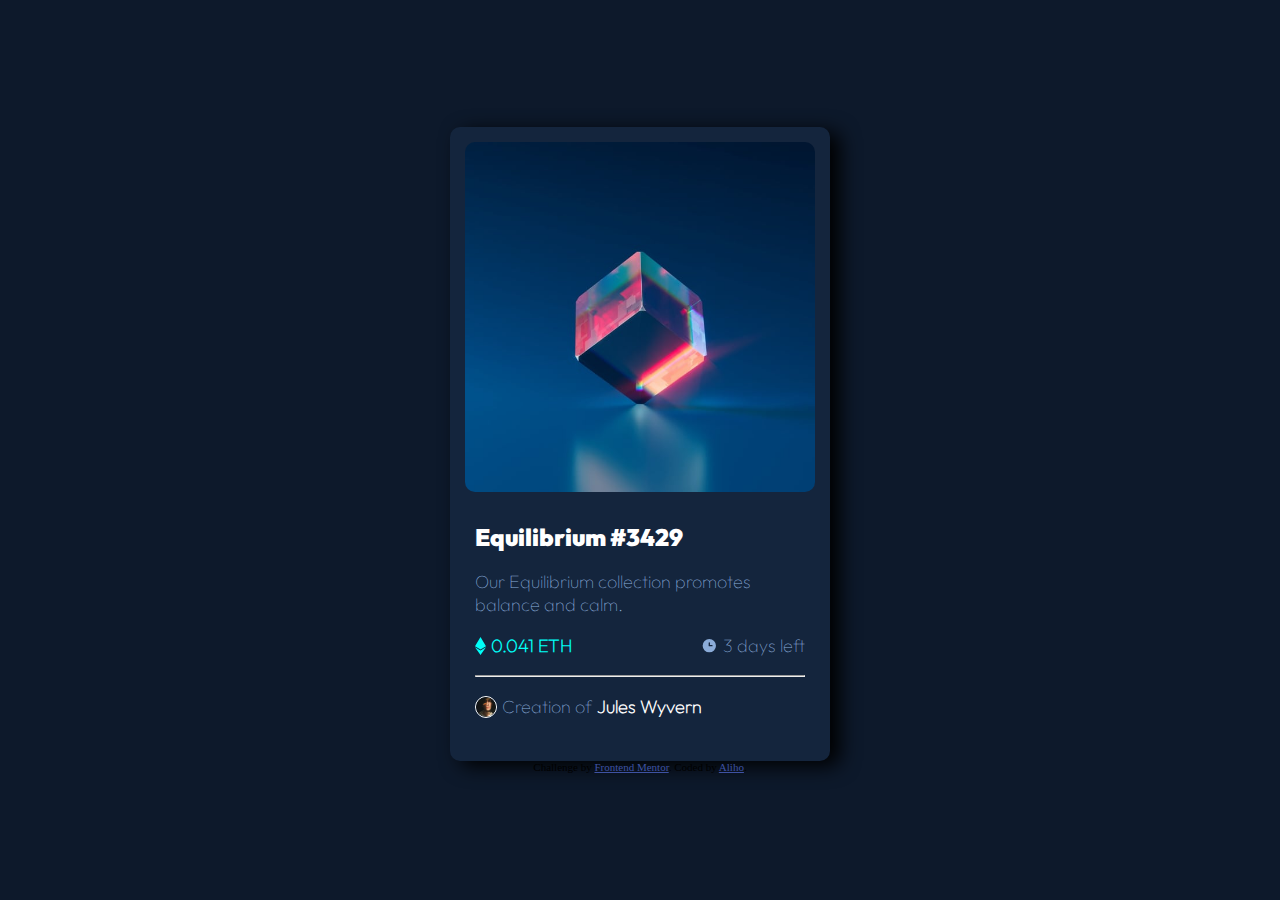
<file: NFT preview card component/nft-preview-card-component-main/index.html>
<!DOCTYPE html>
<html lang="en">
<head>
  <meta charset="UTF-8">
  <meta name="viewport" content="width=device-width, initial-scale=1.0"> <!-- displays site properly based on user's device -->
  <link rel = "stylesheet" href = "NFT.css"/>
  <link rel="icon" type="image/png" sizes="32x32" href="./images/favicon-32x32.png">
  
  <title>Frontend Mentor | NFT preview card component</title>

  <!-- Feel free to remove these styles or customise in your own stylesheet 👍 -->

</head>

<body class="CouleurFond">
  <main>
    <div class="Card">
      <div class="ImageContainer">
        <img class = "EquilibriumImage"
            src = "images/image-equilibrium.jpg"
            alt = "Equilibrium product">
      </div>

      <div class="Texte">    
        <h1 id="btn">Equilibrium #3429</h1>
        <p>Our Equilibrium collection promotes balance and calm.</p>
        <p class="Position"><span class="StyleTexte Alignement Epaisseur"><img src="images/icon-ethereum.svg" alt="Icone de l'ethereum" class="EcartImage">0.041 ETH</span> <span class="Alignement"><img src="images/icon-clock.svg" alt="Icone horloge" class="EcartImage"> 3 days left</span></p>
        <hr class="CouleurTrait">
        <p class="Alignement"><img src="images/image-avatar.png" alt="Avatar de Jules Wyvern" class="AvatarImage EcartImage"> Creation of <span class="CouleurNom Espacement" id="btnJW"> Jules Wyvern </span></p>
      </div> 
    </div>

    <div class="attribution">
      Challenge by <a href="https://www.frontendmentor.io?ref=challenge" target="_blank">Frontend Mentor</a>. 
      Coded by <a href="#">Aliho</a>.
    </div>
  </main>
</body>
</html>
</file>
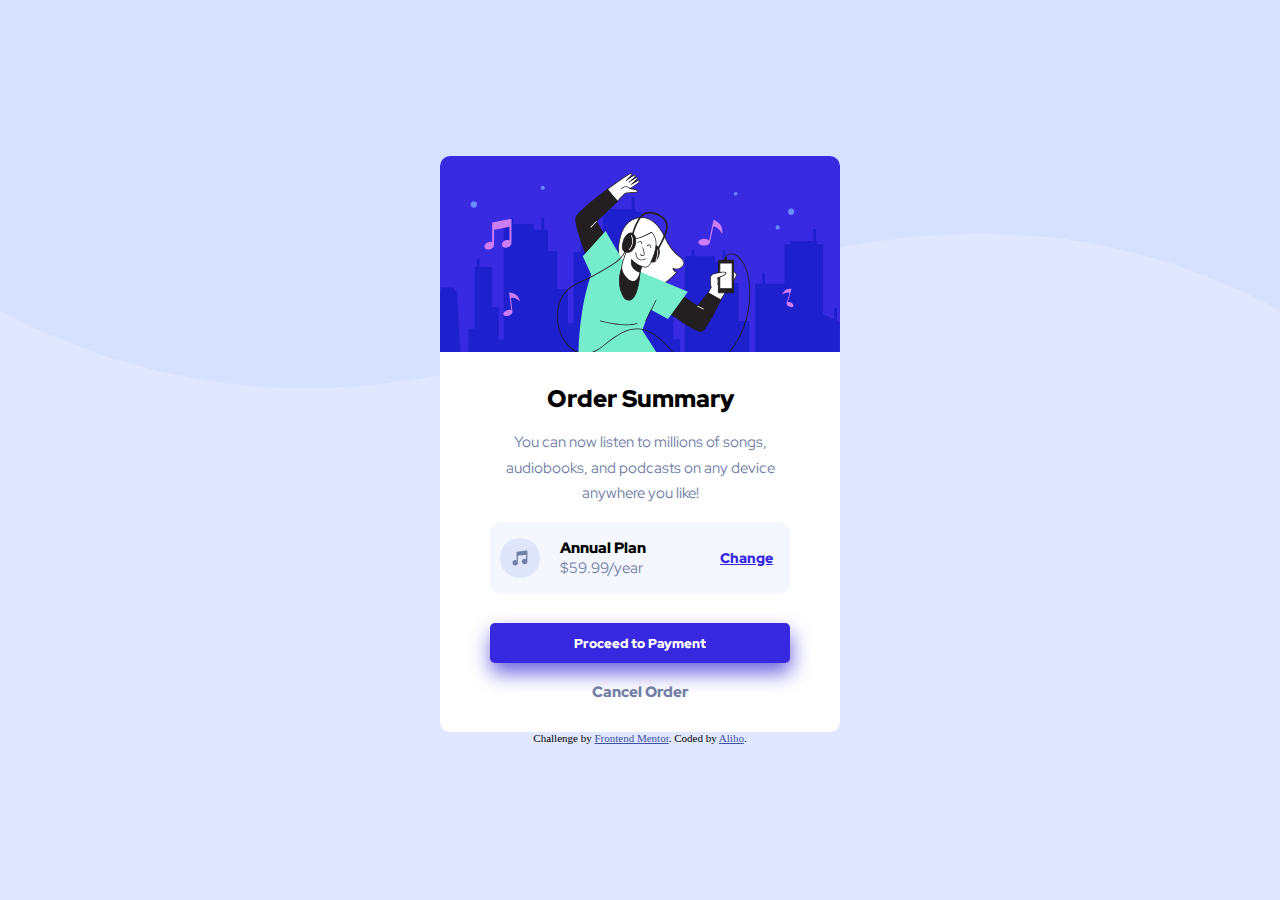
<file: Order summary component/order-summary-component-main/index.html>
<!DOCTYPE html>
<html lang="en">
<head>
  <meta charset="UTF-8">
  <meta name="viewport" content="width=device-width, initial-scale=1.0"> <!-- displays site properly based on user's device -->
  <link rel = "stylesheet" href = "Style.css"/>
  <link rel="icon" type="image/png" sizes="32x32" href="./images/favicon-32x32.png">
  
  <title>Frontend Mentor | Order summary card</title>

  <!-- Feel free to remove these styles or customise in your own stylesheet 👍 -->
</head>

<body class="Fond">
  <main>
    <div class="Card">

      <img src="images/illustration-hero.svg" class="ImageHero" alt="Image Hero">

      <div class="Ecart">
        <h1>Order Summary</h1>

        <div class="Texte">
          <p>You can now listen to millions of songs, audiobooks, and podcasts on any 
          device anywhere you like!</p>
        </div>

        <div class="CadrePetit">
          <img src="images/icon-music.svg" alt="Icon Music" class="ReductionIcone EcartImage"><p><span class="TexteGras EcartTexte">Annual Plan</span> <br> <span class="Prix EcartTexte"> $59.99/year</span></p>
          <p class="TexteChange">Change</p>
        </div>

        <button class="btn">Proceed to Payment</button>
        <p class="TexteCancel">Cancel Order</p>
      </div>
    </div>
  </main>

  <footer>
    <div class="attribution">
      Challenge by <a href="https://www.frontendmentor.io?ref=challenge" target="_blank">Frontend Mentor</a>. 
      Coded by <a href="#">Aliho</a>.
    </div>
  </footer>
</body>
</html>
</file>
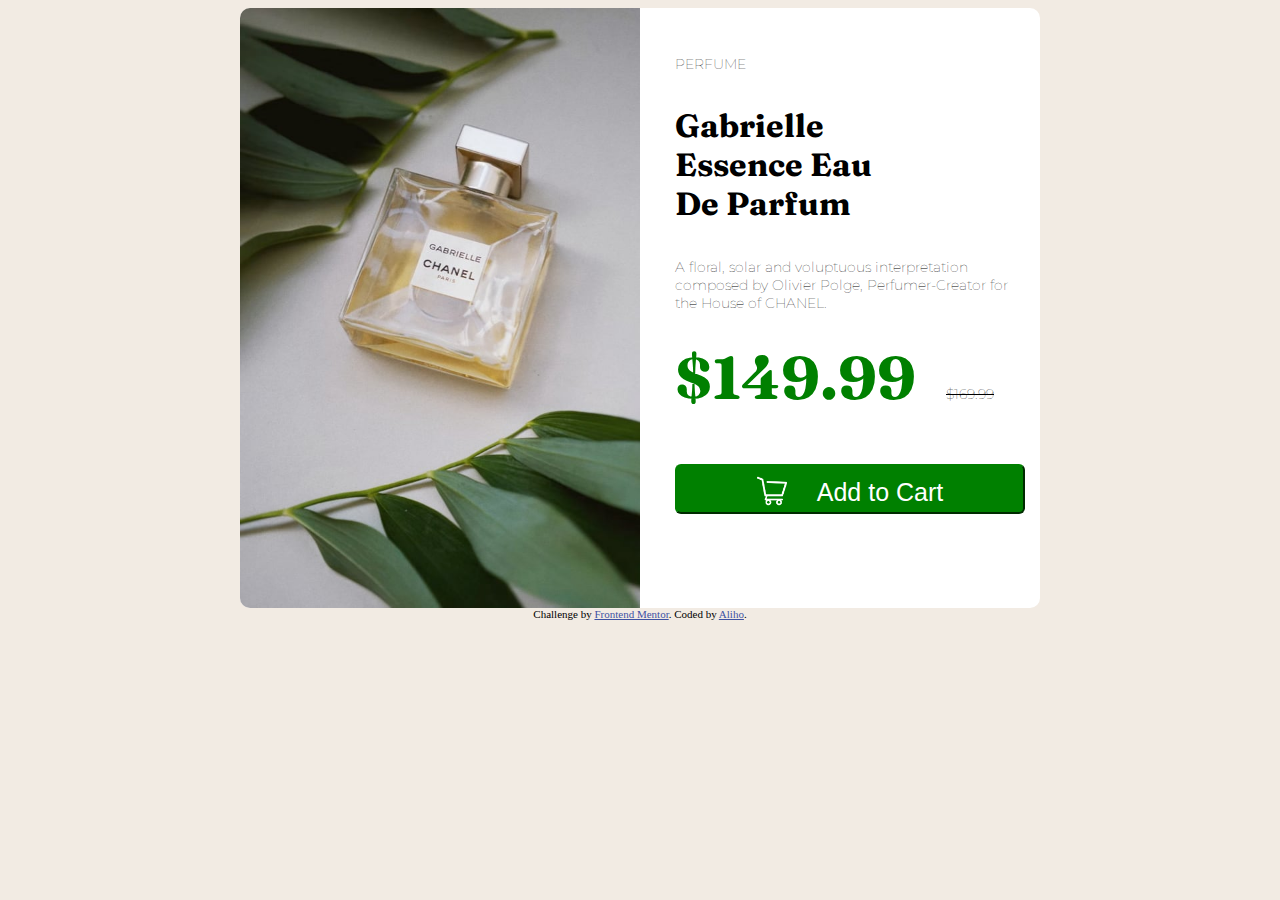
<file: Product preview card component/product-preview-card-component-main/index.html>
<!DOCTYPE html>
<html lang="en">
<head>
  <meta charset="UTF-8">
  <meta name="viewport" content="width=device-width, initial-scale=1.0"> <!-- displays site properly based on user's device -->
  <link rel = "stylesheet" href = "Parfum.css"/>
  <link rel="icon" type="image/png" sizes="32x32" href="./images/favicon-32x32.png">
  
  <title>Frontend Mentor | Product preview card component</title>

  <!-- Feel free to remove these styles or customise in your own stylesheet 👍 -->
</head>

<body class="CouleurFond">
  <main>
    <div class="Cadre">

      <div class="Image_Container">
        <picture>
          <source srcset="images/image-product-desktop.jpg" media="(min-width:840px)">
          <img class = "Parfum"
          src = "images/image-product-mobile.jpg"
          alt = "Perfume product">
        </picture>
      </div>

      <div class="Texte">
        <h2>PERFUME</h2>
        <h1>Gabrielle<br>Essence Eau<br>De Parfum</h1>
        <p>
          A floral, solar and voluptuous interpretation composed by Olivier Polge, Perfumer-Creator for the House of CHANEL.
        </p>

        <p><span id="price">$149.99</span> &emsp;&#160;&#160; <del>$169.99</del> </p>

        <br><br>
        
        <button id="btn"><img id="shopc" src="images/Shoppingcart.png">Add to Cart</button>
      </div>
    </div>
  </main>

  <div class="attribution">
    Challenge by <a href="https://www.frontendmentor.io?ref=challenge" target="_blank">Frontend Mentor</a>. 
    Coded by <a href="#">Aliho</a>.
  </div>
</body>
</html>
</file>
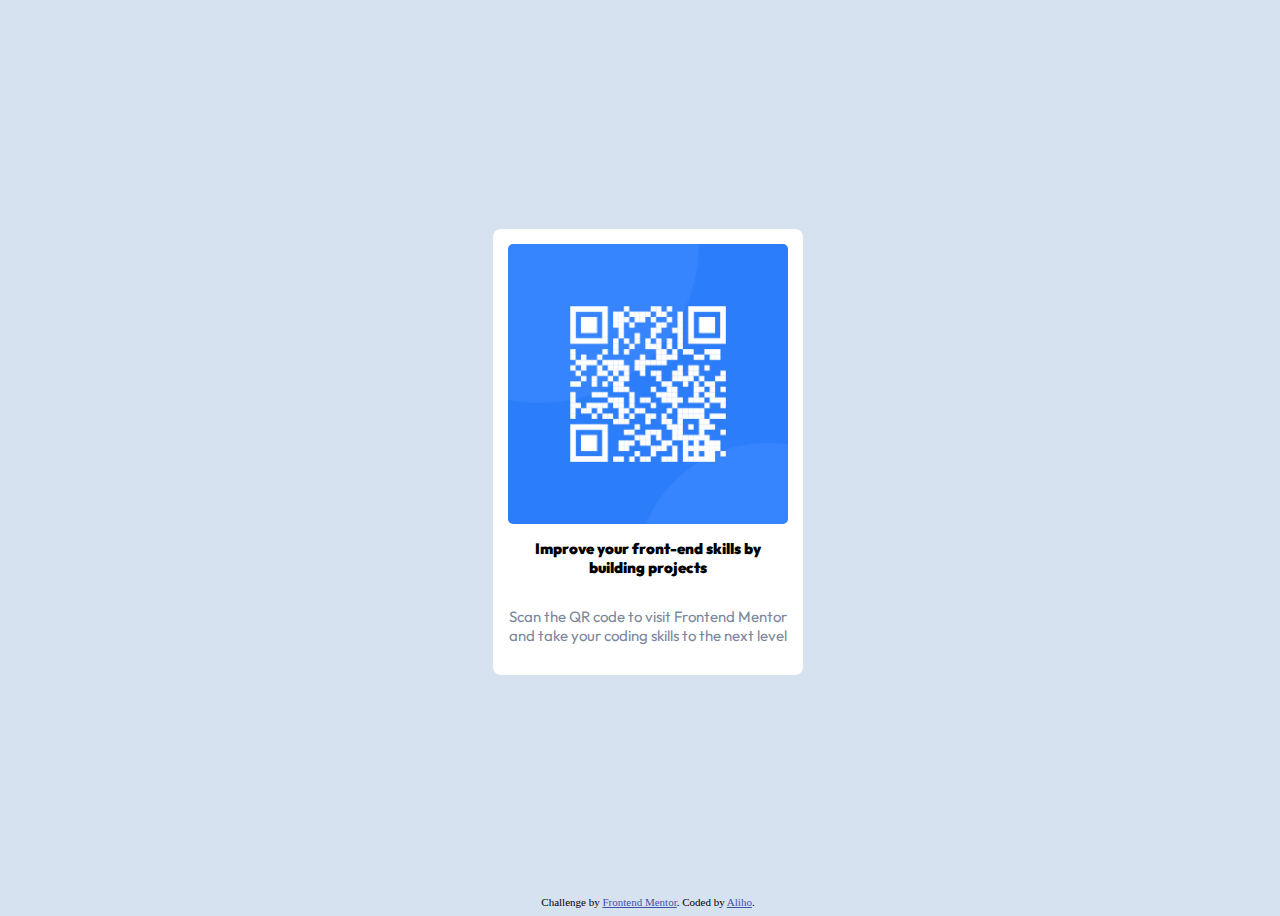
<file: QR Code/qr-code-component-main/index.html>
<!DOCTYPE html>
<html lang="en">
<head>
  <meta charset="UTF-8">
  <meta name="viewport" content="width=device-width, initial-scale=1.0"> <!-- displays site properly based on user's device -->
  <link rel = "stylesheet" href = "QR_Code.css"/>

  <link rel="icon" type="image/png" sizes="32x32" href="./images/favicon-32x32.png">
  
  <title>Frontend Mentor | QR code component</title>

  <!-- Feel free to remove these styles or customise in your own stylesheet 👍 -->

</head>
<body class = "couleurFond">

  <div class = "carte"> 
    <img class = "QR_Code" src = "images/image-qr-code.png" alt = "QR Code">
    <p class = "texte"> Improve your front-end skills by building projects</p>
    <p class = "texte2"> Scan the QR code to visit Frontend Mentor and take your coding skills to the next level</p>
  </div>
  
  <div class="attribution">
    Challenge by <a href="https://www.frontendmentor.io?ref=challenge" target="_blank">Frontend Mentor</a>. 
    Coded by <a href="#">Aliho</a>.
  </div>
</body>
</html>
</file>
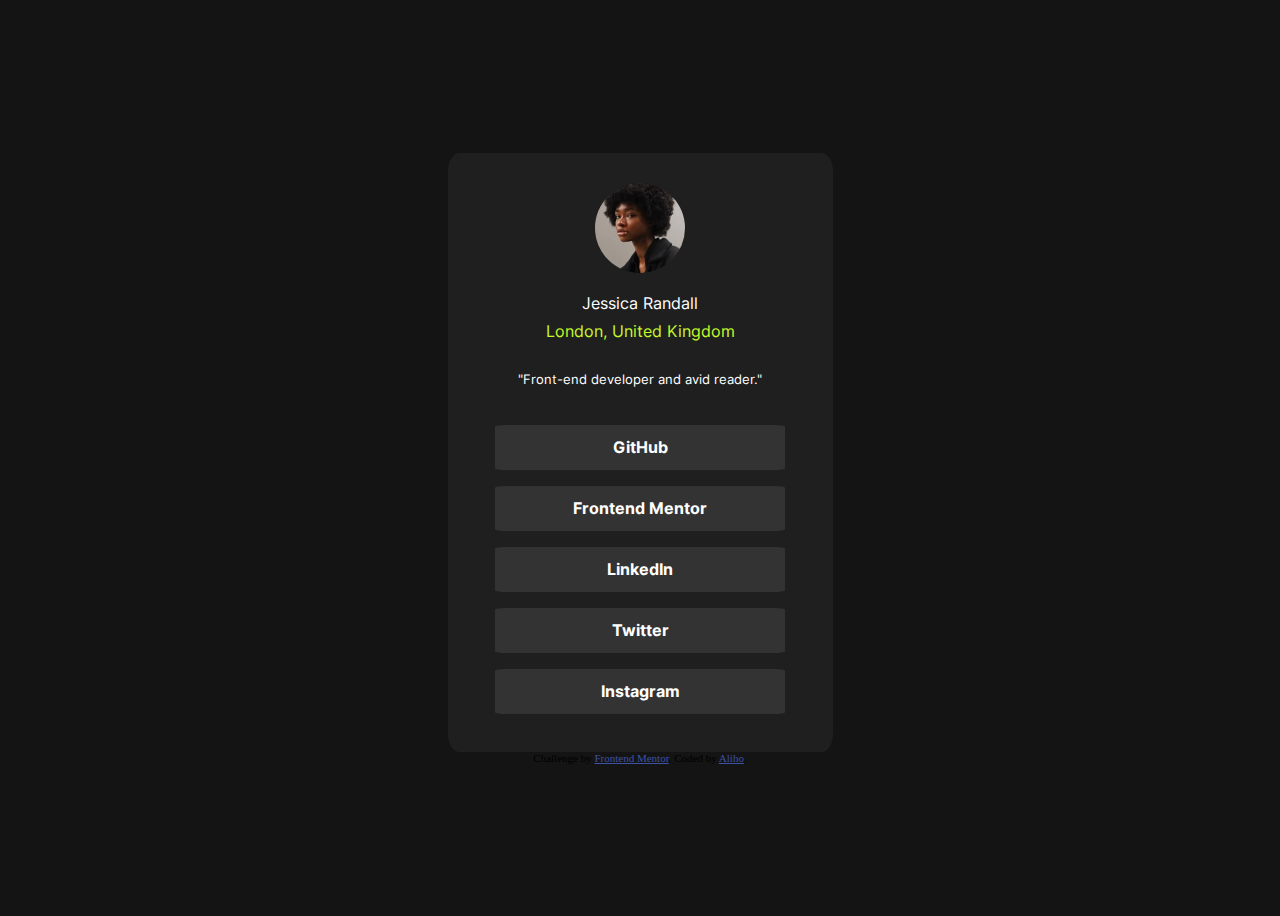
<file: Social links profile/social-links-profile-main/index.html>
<!DOCTYPE html>
<html lang="en">
<head>
  <meta charset="UTF-8">
  <meta name="viewport" content="width=device-width, initial-scale=1.0"> <!-- displays site properly based on user's device -->

  <link rel="icon" type="image/png" sizes="32x32" href="./assets/images/favicon-32x32.png">
  <link rel = "stylesheet" href = "style.css"/>
  
  <title>Frontend Mentor | Social links profile</title>

  <!-- Feel free to remove these styles or customise in your own stylesheet 👍 -->

</head>
<body>
  <div class = "card">
    <img src="assets/images/avatar-jessica.jpeg">
    <div class = "text">
      Jessica Randall
      <div class = "textLieu">
        London, United Kingdom
      </div>
      <div class="textDescription">
        "Front-end developer and avid reader."
      </div>
    </div>

    <div class="cardText">
      GitHub
    </div>
    <div class="cardText">
      Frontend Mentor
    </div>
    <div class="cardText">
      LinkedIn
    </div>
    <div class="cardText">
      Twitter
    </div>
    <div class="cardText">
      Instagram
    </div>
  </div>
  
  <div class="attribution">
    Challenge by <a href="https://www.frontendmentor.io?ref=challenge" target="_blank">Frontend Mentor</a>. 
    Coded by <a href="#">Aliho</a>.
  </div>
</body>
</html>
</file>
<file: NFT preview card component/nft-preview-card-component-main/NFT.css>
@font-face 
{
    font-family: "Outfit";
    src: url("Font-family/static/Outfit-Black.ttf") format('truetype');
    font-weight: 600;
    font-style: normal;
}

@font-face 
{
    font-family: "Outfit-Thin";
    src: url("Font-family/static/Outfit-Thin.ttf") format('truetype');
    font-weight: 300;
    font-style: normal;
}

.attribution 
{
    font-size: 11px; text-align: center;
}

.attribution a
{
    color: hsl(228, 45%, 44%);
}

.CouleurFond
{
    background-color: hsl(217, 54%, 11%);
    display: flex;
    flex-direction: column;
    justify-content: center;
    align-items: center;
    min-height: 100vh;
    margin: 0;
    padding: 0;
}

.Card
{
    width: 350px;
    border-radius: 10px;

    background-color: hsl(216, 50%, 16%);
    margin: auto;
    box-shadow: 10px 5px 20px black;

    display: flex;
    flex-direction: column;
    padding: 15px
}

.EquilibriumImage
{
    width: 100%;
    height: 100%;
    border-radius: 10px;
}

.Texte
{
    font-family: Outfit;
    font-size: 12px;
    color: hsl(0, 0%, 100%);
    padding: 10px;
}

.Texte p
{
    font-family: Outfit-Thin;
    font-size: 18px;
    color: hsl(215, 51%, 70%)
}

.CouleurTrait
{
    background-color: hsl(215, 51%, 70%);
}

.StyleTexte
{
    font-size: 18px;
    color: hsl(178, 100%, 50%);
}

.Position
{
    display: flex;
    justify-content: space-between;
    align-items: center;
}

.EcartImage
{
    margin-right: 5px;
}

.AvatarImage
{
    width: 20px;
    border: 1px solid white;
    border-radius: 50%;

}

.Alignement
{
    display: flex;
    align-items: center;
}

.Epaisseur
{
    font-weight: 700;
}

.CouleurNom
{
    color: hsl(0, 0%, 100%);
    font-weight: 700;
}

.Espacement
{
    margin-left: 5px;
}

#btn:hover
{
    color: hsl(178, 100%, 50%);
    cursor: pointer;
}

#btnJW:hover
{
    color: hsl(178, 100%, 50%);
    cursor: pointer;
}

.ImageContainer::before
{
    position: absolute;
    width: 100%;
    height: 100%;
    cursor: pointer;
    background-color: hsl(178, 100%, 50%);
    opacity: 0;
    content: url(images/icon-view.svg);
    display: flex;
    justify-content: center;
    align-items: center;
}

.ImageContainer
{
    position: relative;
}

.ImageContainer:hover::before
{
    opacity: 0.7;
    border-radius: 10px;
}
</file>
<file: Order summary component/order-summary-component-main/Style.css>
@font-face 
{
    font-family: "RedHatDisplay";
    src: url("Font-family/static/RedHatDisplay-Black.ttf") format('truetype');
    font-weight: 900;
    font-style: normal;
}

@font-face 
{
    font-family: "RedHatDisplay";
    src: url("Font-family/static/RedHatDisplay-Regular.ttf") format('truetype');
    font-weight: 500;
    font-style: normal;
}

@font-face 
{
    font-family: "RedHatDisplay";
    src: url("Font-family/static/RedHatDisplay-Black.ttf") format('truetype');
    font-weight: 700;
    font-style: normal;
}

.attribution
{ 
    font-size: 11px;
    text-align: center; 
}

.attribution a 
{
    color: hsl(228, 45%, 44%);
}

.Fond
{
    background: url(images/pattern-background-desktop.svg) no-repeat top center;
    background-size: contain;
    background-color: #e0e8ff;
    min-height: 100vh;
    margin: 0;
    padding: 0;

    display: flex;
    justify-content: center;
    align-items: center;
    flex-direction: column;
}

.Card
{
    width: 400px;

    background-color: white;
    margin: auto;
    border-radius: 10px;

    display: flex;
    flex-direction: column;

    justify-content: center;
    text-align: center;
}

.ImageHero
{
    align-items: center;
    border-radius: 10px 10px 0px 0px;
}

.btn
{
    border-radius: 5px;
    width: 300px;
    height: 40px;
    background-color: hsl(245, 75%, 52%);
    color: white;
    margin: 8% 0 5% 0;
    border: none;
    box-shadow: 1px 10px 20px hsl(244.9, 64.2%, 62.7%);

    font-family: RedHatDisplay;
    font-weight: 700;
}

.btn:hover
{
    cursor: pointer;
    opacity: 0.7;
    transition: 0.3s;
}

.CadrePetit
{
    width: 300px;
    border-radius: 10px ;
    margin: auto;

    text-align: left;

    display: grid;
    grid-template-columns: 60px auto 70px;
    align-items: center;

    background-color: hsl(225, 100%, 98%);
}

h1
{
    font-size: 24px;
    font-family: RedHatDisplay;
    font-weight: 900;
}

.Texte
{
    font-size: 15px;
    font-family: RedHatDisplay;
    font-weight: 500;
    padding: 0 20px;
    line-height: 1.7;
    color: hsl(224, 23%, 55%)
}

.Prix
{
    font-size: 15px;
    font-family: RedHatDisplay;
    font-weight: 500;
    color: hsl(224, 23%, 55%)
}

.Ecart
{
    padding: 15px;
}

.ReductionIcone
{
    width: 40px;
}


.TexteChange
{
    color: hsl(245, 75%, 52%);;
    text-decoration: underline;
    font-weight: 700;
    font-family: RedHatDisplay;
    font-size: 14px;
}

.TexteChange:hover
{
    opacity: 0.7;
    text-decoration: none;
    cursor: pointer;
    transition: 0.3s;
}

.TexteCancel
{
    font-size: 15px;
    font-family: RedHatDisplay;
    font-weight: 700;
    color: hsl(224, 23%, 55%);
    margin-top: 0;
}

.TexteCancel:hover
{
    color: black;
    cursor: pointer;
    transition: 0.3s;
}

.TexteGras
{
    font-size: 15px;
    font-family: RedHatDisplay;
    font-weight: 700;
}

.EcartImage
{
    position: relative;
    left: 10px;
}

.EcartTexte
{
    position: relative;
    left: 10px;
}

@media screen and (max-width: 580px) 
{
    .btn
    {
        height: 50px;
        border-radius: 10px;
    }

    .Fond
    {
        background-image: url(images/pattern-background-mobile.svg);
        margin: 0;
        padding: 0;
    }
}
</file>
<file: Product preview card component/product-preview-card-component-main/Parfum.css>
@font-face 
{
    font-family: "Fraunces_9pt";
    src: url("Font-family/static/Fraunces_9pt/Fraunces_9pt-Bold.ttf") format('truetype');
    font-weight: 700;
}

@font-face 
{
    font-family: "Montserrat";
    src: url("Font-family/static/Montserrat-Thin.ttf") format('truetype');
    font-weight: 700;
}

@font-face 
{
    font-family: "Montserrat";
    src: url("Font-family/static/Montserrat-Thin.ttf") format('truetype');
    font-weight: 500;
}

.attribution 
{ 
    font-size: 11px; text-align: center;
}

.attribution a 
{ 
    color: hsl(228, 45%, 44%);
}

.CouleurFond
{
    background-color: hsl(30, 38%, 92%);
}

.Cadre
{
    max-width: 800px;
    border-radius: 10px;

    background-color: hsl(0, 0%, 100%);
    margin: auto;

    display: flex;
    align-content: space-between;
}

.Parfum
{
    width: 400px;
    border-radius: 10px 0px 0px 10px;
    object-fit: cover;
    display: flex;
}

.Image_Container
{
    height: 100%;
    width: 100%;
    display: flex;
    flex: 50%;
}

.Texte
{
    display: flex;
    flex: 50%;
    flex-direction: column;
    float: right;
    text-align: left;
    padding: 35px;
}

.Texte h1
{
    font-size: 700;
    font-family:Fraunces_9pt;
}

.Texte h2
{
    font-size: 14px;
    font-family:Montserrat;
}

.Texte p
{
    font-size: 14px;
    font-family: Montserrat;
}

button
{
    font-size: 25px;
    align-content: center;
    text-align: center;
    background-color: hsl(120,100%,25%);
    color: white;
    border-radius: 6px;
    height: 50px;
    width: 350px;
    border-color: hsl(120,100%,25%);
    outline-style: none;
}

#btn:hover 
{
    background-color: rgb(26, 64, 49);
    cursor: pointer;
}

#price
{
    font-family: Fraunces_9pt;
    color: hsl(120,100%,25%);
    font-size: 60px;
}

#shopc 
{
    width: 30px;
    margin-right: 30px;
    filter: invert();
    transform: translateY(5px);
}

@media screen and (max-width: 840px) 
{
    .Cadre
    {
        display: flex;
        flex-direction: column;
        max-width: 399.5px;
    }

    .Parfum
    {
        border-radius: 10px 10px 0px 0px;
    }
}
</file>
<file: QR Code/qr-code-component-main/QR_Code.css>
@font-face 
{
    font-family: "Outfit-Black";
    src: url("Font-family/static/Outfit-Black.ttf") format('truetype');
    font-weight: 700;
    font-style: normal;
}

@font-face 
{
    font-family: "Outfit-Black";
    src: url("Font-family/static/Outfit-Regular.ttf") format('truetype');
    font-weight: 400;
    font-style: normal;
}

.attribution 
{ 
    font-size: 11px; 
    text-align: center; 
}

.attribution a 
{ 
    color: hsl(228, 45%, 44%); 
}

.couleurFond
{
    background-color: hsl(212, 45%, 89%);
    width: 100%;
    min-height: 100vh;
    display: flex;
    flex-direction: column;
}

.carte
{
    width: 280px;
    padding: 15px;
    border-radius: 8px;

    background-color: white;
    margin: auto;

    display:flex;
    flex-direction: column;
    justify-content: center;
    align-items: center;
}

.QR_Code
{
    width: 100%;
    border-radius: 5px;
}

.texte
{
    text-align: center;
    font-size: 15px;
    font-family: Outfit-Black;
    font-weight: 700;
}

.texte2
{
    text-align: center;
    font-size: 15px;
    font-family: Outfit-Black;
    color: hsl(220, 15%, 55%);
}
</file>
<file: Social links profile/social-links-profile-main/style.css>
@font-face {
    font-family: "Inter-Bold";
    src: url(assets/fonts/static/Inter-Bold.ttf);
    font-style: normal;
    font-weight: 600;
}

@font-face {
    font-family: "Inter-Regular";
    src: url(assets/fonts/static/Inter-Regular.ttf);
    font-style: normal;
    font-weight: 400;
}

@font-face {
    font-family: "Inter-SemiBold";
    src: url(assets/fonts/static/Inter-SemiBold.ttf);
    font-style: normal;
    font-weight: 400;
}

body{
    height: 100vh; /* Assure que le corps de la page a une hauteur de 100% de la vue (viewport height) */
    display: flex;
    align-items: center;
    justify-content: center;
    flex-direction: column;
    background-color: hsl(0, 0%, 8%);
}

::-webkit-scrollbar{
    display: none;
}

.attribution{
    font-size: 11px; text-align: center;
}

.attribution a{
    color: hsl(228, 45%, 44%);
}

.card{
    width: 325px;
    background-color: hsl(0, 0%, 12%);
    display: flex;
    align-items: center;
    justify-content: center;
    flex-direction: column;
    margin: 0 auto;
    padding: 30px;
    color: hsl(0, 0%, 100%);
    text-align: center;
    border-radius: 3%;
}

.cardText{
    height: 5px;
    width: 250px;
    display: flex;
    align-items: center;
    justify-content: center;
    margin: 8px;
    background-color: hsl(0, 0%, 20%);
    border-radius: 4%;
    text-align: center;
    padding: 20px;
    font-family: Inter-Bold;
}

.cardText:hover{
    cursor: pointer;
    color: hsl(0, 0%, 20%);
    background-color: hsl(75, 94%, 57%);
}

.text{
    text-align: center;
    padding: 20px;
    font-family: Inter-Regular;
}

.textLieu{
    text-align: center;
    padding: 20px;
    padding-top: 8px;
    color: hsl(75, 94%, 57%);
}

.textDescription{
    text-align: center;
    padding: 10px;
    font-family: Inter-Regular;
    font-size: small;
}

img{
    width: 90px;
    display: flex;
    align-items: center;
    justify-content: center;
    border-radius: 50%;
}
</file>
